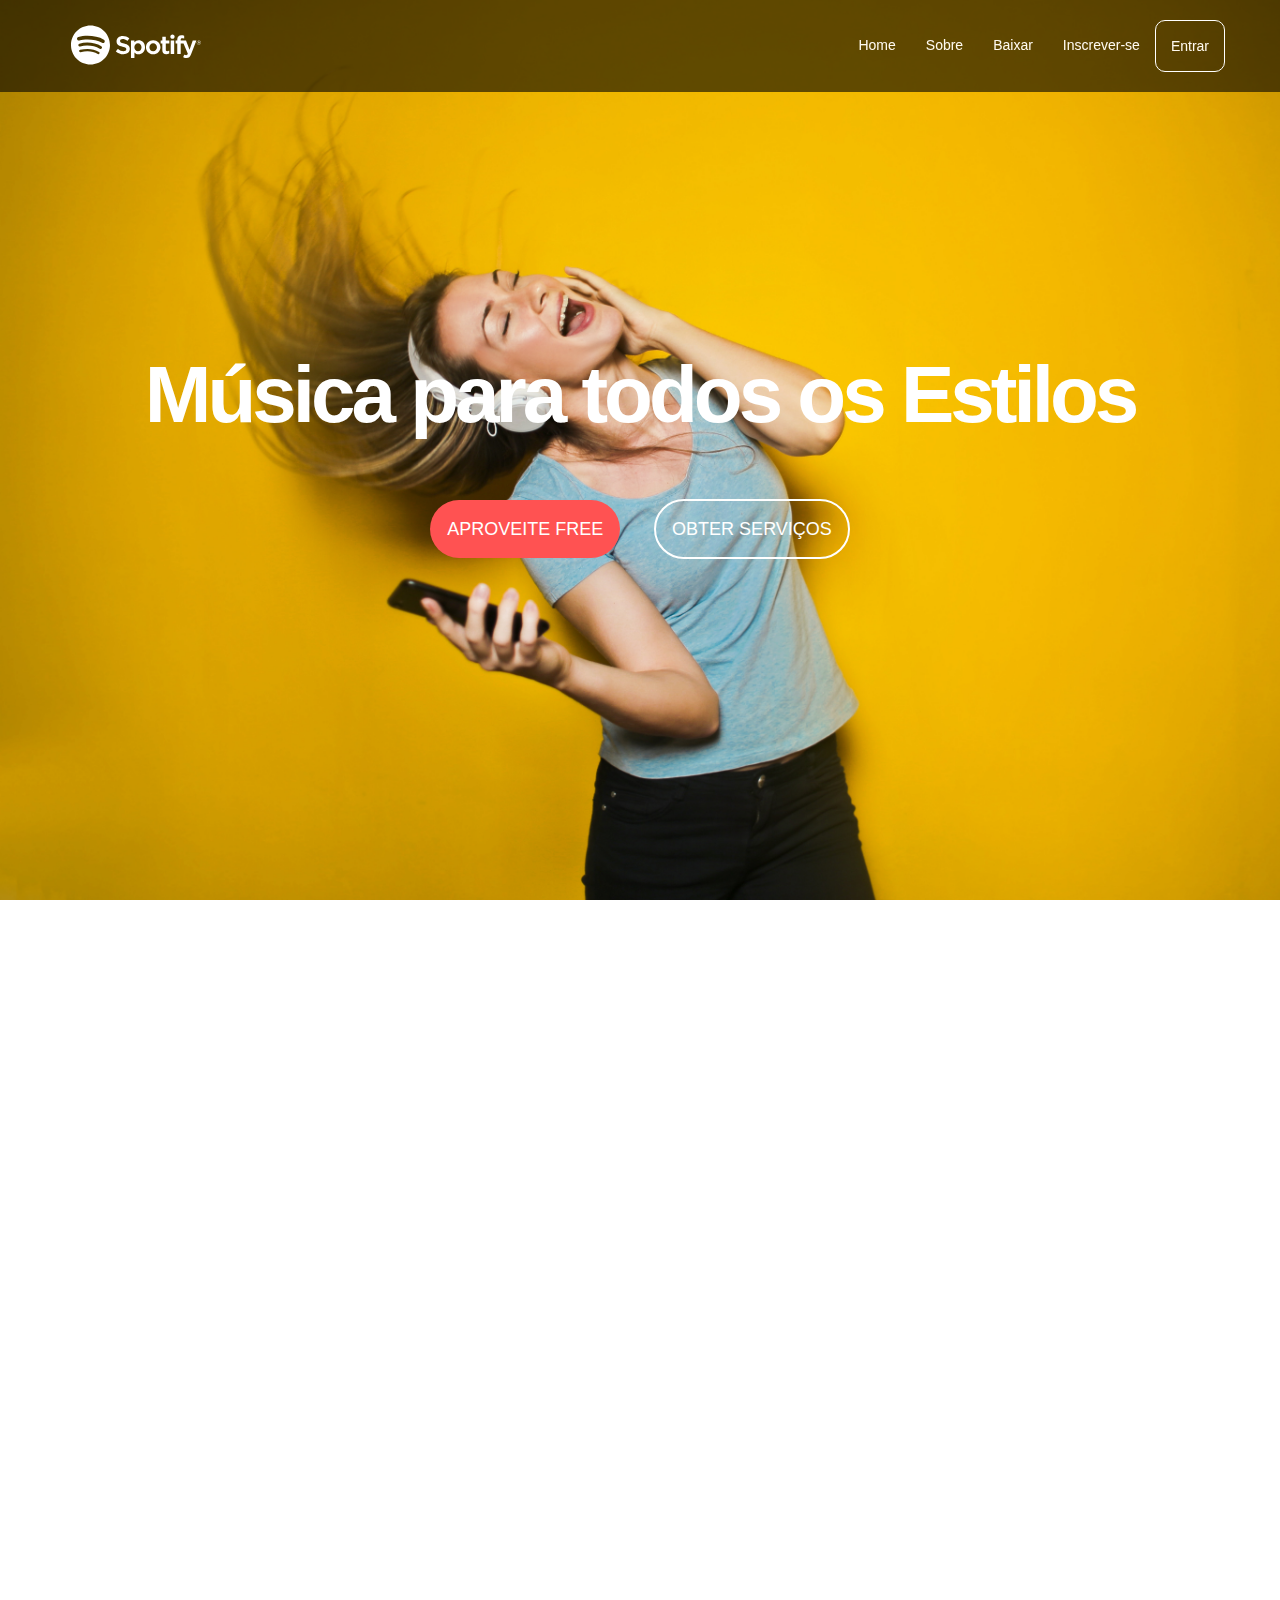
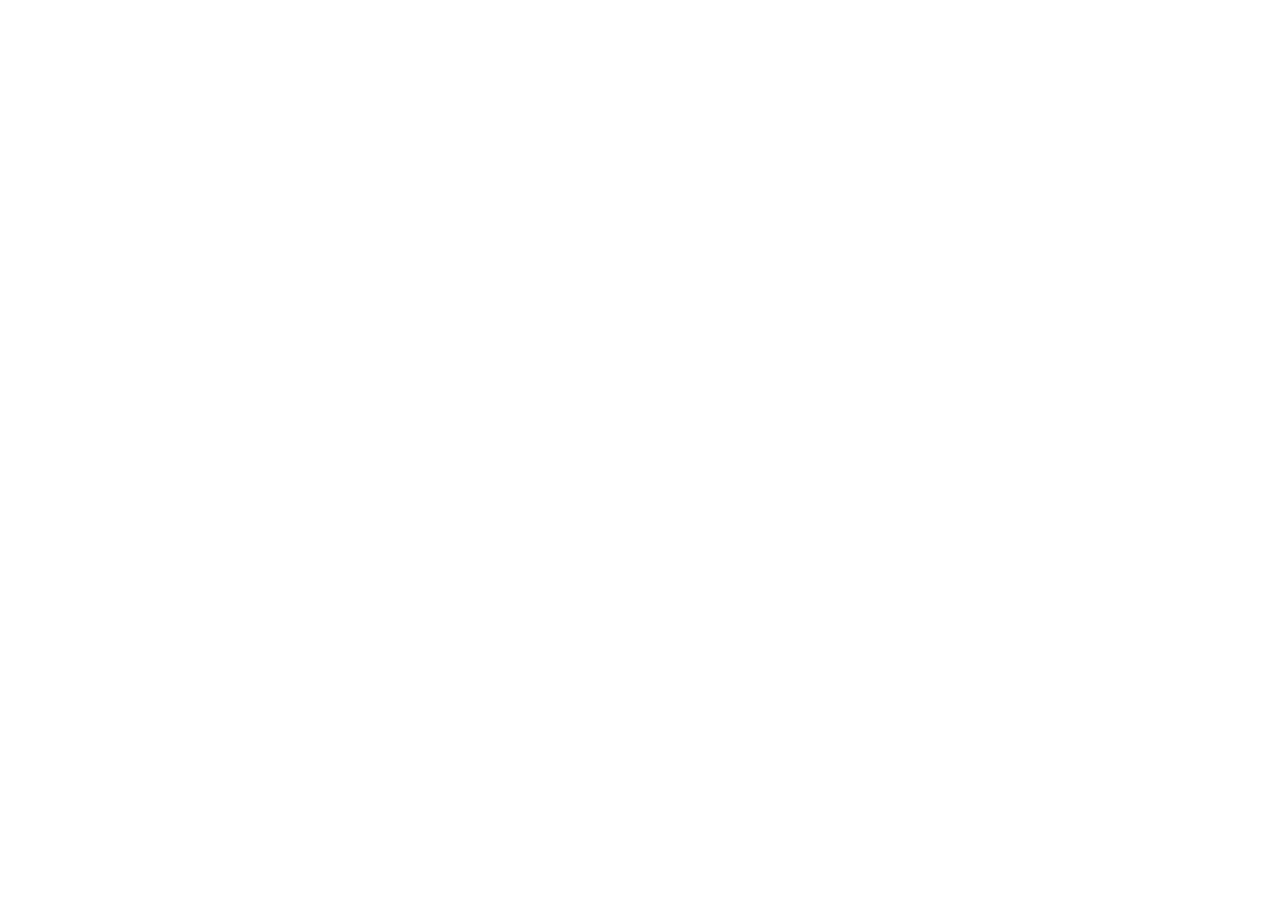
<file: index.html>
<!DOCTYPE html>
<html lang="pt-br">
<head>
	<title>Spotify - Músicas Legais</title>
	<meta charset="utf-8">

	<meta http-equiv="X-UA-Compatible" content="IE=edge">
	<meta name="viewport" content="width=device-width, initial-scale=1">
	
	<link href="imagens/favicon.png" rel="icon">

     <!-- Bootstrap -->
    <link href="bootstrap/css/bootstrap.min.css" rel="stylesheet">

	<style type="text/css">
		html, body, .capa {
		height: 100%;
		overflow: auto;
	}
	
	.navbar-formatada {
		padding: 20px 0px;
		background:rgba(0, 0, 0, 0.6);
		border: none;
	}
	
	.navbar-brand {
		padding: 5px 15px;
	}
	
	.imgLogo {
		height: 40px;
		width: 132px;
		display: block;
		background: url(imagens/spotify.svg);
		background-size: contain;
		color: transparent;
	}
	
	body {
		background: url('imagens/img5.jpg');
		background-attachment: fixed;
		font-family: Helvetica,Arial,sans-serif;
		overflow-x: hidden;
		background-repeat: no-repeat;
		background-size: cover;
	}
	
	.capa{
		display: table;
		width: 100%;
	}
	
	.text-capa{
		text-align: center;
		color: white;
		display: table-cell;
		vertical-align: middle;
	}
	
	h1{
		font-weight: 900;
		letter-spacing: -0.05em;
		margin-bottom: 50px;
		font-size: 80px;
	}
	
	.btn-formatado {
		color: white;
		border-radius: 500px;
		text-transform: uppercase;
		transition: background 0.4s, color 0.4s;
	}
	
	.btn-cor1 {
		background: #ff5252;
	
	}
	
	.btn-cor1:hover {
		background-color: #6207e3;
		color: black;
	}
	
	.btn-cor2 {
		border: 2px solid white;
	}
	
	.btn-cor2:hover{
		background-color: white;
		color: black;
	}
	
	.rotacionar{
		transform: rotate(30deg);
		-ms-transform: rotate(30deg); /* IE 9 */
		-webkit-transform: rotate(30deg); /* Chrome, Safari, Opera */
		padding-left: 80px;
	}

	.footer-formatada {
		padding: 30px;
		height: 244px;
	}

	.lista-formatada li {
		list-style: none;
		padding-top: 11px;
	}
	.lista-formatada li > a {
		text-decoration: none;
		color:azure;
	}

	.lista-formatada li > a:hover {
		color:aqua;
	}

	.navbar-inverse .navbar-nav>li>a {
		color: #FFFAF0;
	}

	.navbar-inverse .navbar-nav>li>a:hover {
		color:aqua;
	}
	</style>	
	<script>
	 function botao(){
		 alert('Assinatura Grátis por 30 dias!');
	 }
	</script>
</head>

<body>
<!-- Inicio: Barra de navegação -->
	<nav class="navbar navbar-fixed-top navbar-inverse navbar-formatada">
		<div class="container">
			<div class="navbar-header"><!-- Logo e Botão -->
				<button type="button" class="navbar-toggle collapsed" data-toggle="collapse" data-target="#links">
					<span class="icon-bar"></span>
					<span class="icon-bar"></span>
					<span class="icon-bar"></span>
				</button>

				<a href="SpotifyClone.html" class="navbar-brand">
					<span class="imgLogo">Spotify</span>
				</a>
			</div>

			<div id="links" class="collapse navbar-collapse"><!-- Links -->
				<ul class="nav navbar-nav navbar-right">
					<li><a href="SpotifyClone.html" class="color-link">Home</a></li>
					<li><a href="#" class="color-link">Sobre</a></li>
					<li><a href="https://www.spotify.com/br/download/windows/" class="color-link" target="_blank">Baixar</a></li>
					<li><a href="#" class="color-link" data-toggle="modal" data-target="#modal-Cadastro">Inscrever-se</a></li>
					<li><a href="#" class="color-link" style="border: 1px solid white; border-radius: 10px;" data-toggle="modal" data-target="#modal-Logar">Entrar</a></li>
				</ul>
			</div>
		</div>
	</nav>
<!-- Fim: Barra de navegação -->
	
<!-- Capa Principal -->
	<div class="capa" style="padding:30px;">
		<div class="text-capa" >
			<h1>Música para todos os Estilos</h1>

			<a href="#" class="btn btn-lg btn-formatado btn-cor1" style="padding: 16px; margin: 10px 15px;" onclick="botao();">Aproveite Free</a>
			<a href="#" class="btn btn-lg btn-formatado btn-cor2" style="padding: 16px; margin: 10px 15px;">Obter Serviços</a>
		</div>
	</div>
<!-- Fim da Capa Principal -->

<!-- Inicio do conteudo #1: Fotos de albuns e informações sobre o Spotify -->
	<div class="container-fluid" style="background-color:#808080;">
		<div class="container">
			<div class="row" style="padding:34px;">
				<div class="col-sm-6 col-md-6">
					<div class="row">
						<div class="col-sm-12 col-md-6 col-xs-12" style="padding: 4px;">
							<img src="imagens/img1.jpg" class="img-responsive img-thumbnail">
						</div>
						
						<div class="col-sm-12 col-md-6 col-xs-12" style="padding: 4px;">
							<img src="imagens/img3.jpg" class="img-responsive img-thumbnail">
						</div>
					</div>

					<div class="row" style="padding: 4px;">
						<div class="col-sm-12 col-md-6 col-xs-12" style="padding: 4px;">
							<img src="imagens/img4.jpg" class="img-responsive img-thumbnail">
						</div>
						
						<div class="col-sm-12 col-md-6 col-xs-12" style="padding: 4px;">
							<img src="imagens/img2.jpg" class="img-responsive img-thumbnail">
						</div>
					</div>
				</div>

				<div class="col-sm-12 col-md-6">
						<h2 style="color: #F0E68C; font-size: 50px; font-weight: 700;  letter-spacing: -0.04em;">
							O que o Spotify tem?
						</h2>

						<h3 style="color: #F0E68C; font-size: 30px; letter-spacing: -0.04em;">
							Músicas
						</h3>
						<p>
							O Spotify tem milhões de músicas. Escute seus sons favoritos, descubra novas músicas e reúna seus favoritos em um só lugar.
						</p>

						<h3 style="color: #F0E68C; font-size: 30px; letter-spacing: -0.04em;">
							Playlists
						</h3>

						<p>
							No Spotify você encontra uma playlist para cada momento. Todas feitas por fanáticos e especialistas da música.

						</p>

						<h3 style="color: #F0E68C; font-size: 30px; letter-spacing: -0.04em;">
							Novos lançamentos
						</h3>
						<p>
							Escute os novos lançamentos de singles e álbuns da semana e veja o que está bombando no Top 50
						</p>
				</div>
			</div>
		</div>
	</div>
<!-- Fim do conteudo #1 -->
<!-- Inicio do conteudo #2: Mais informações de utilidade do Spotify e imagens de Iphone com app aberto. -->
<div class="container-fluid">
	<div class="container">
		<div class="row">
			<div class="col-sm-4">
				<h2 style="color: white; font-size: 50px; font-weight: 400;">
					Fácil
				</h2>

				<h3 style="color: #FFDEAD; font-size: 30px; letter-spacing: -0.04em;">
					Novos lançamentos
				</h3>
				<p style="color: #FFFAF0;">
					Escute os novos lançamentos de singles e álbuns da semana e veja o que está bombando no Top 50
				</p>

				<h3 style="color: #FFDEAD; font-size: 30px; letter-spacing: -0.04em;">
					Navegar
				</h3>
				<p style="color: #FFFAF0;">
					Veja os novos lançamentos, o que está bombando nas paradas e as melhores playlists para o seu momento.
				</p>

				<h3 style="color: #FFDEAD; font-size: 30px; letter-spacing: -0.04em;">
					Descobrir
				</h3>
				<p style="color: #FFFAF0;">
					Curta músicas novas toda segunda-feira com uma playlist personalizada pra você. Ou relaxe e curta uma das rádios.
				</p>
			</div>

			<div class="col-sm-8">
				<div class="row rotacionar">
					<div class="col-md-6 col-sm-6">
						<img src="imagens/iphone1.png" class="img-responsive">
					</div>

					<div class="col-md-6 col-sm-6">
						<img src="imagens/iphone3.png" class="img-responsive">
					</div>
				</div>
			</div>
		</div>
	</div>
</div>
<!-- Fim do conteudo #2 -->
<div class="container-fluid" style="background-color: #000; margin-top: 100px;">
	<div class="container footer-formatada">
		<div class="row">
			<div class="col-md-2 col-xs-12">
				<a href="index.html" class="navbar-brand">
					<span class="imgLogo">Spotify</span>
				</a>
			</div>
			<div class="col-md-2 col-xs-12">
				<h3 style="color: #919496">Company</h3>
				<ul class="lista-formatada">
					<li><a href="projetoSpotify.html"> Sobre </a></li>
					<li><a href="projetoSpotify.html"> Empregos </a></li>
					<li><a href="projetoSpotify.html"> Imprensa </a></li>
					<li><a href="projetoSpotify.html"> Novidades </a></li>
				</ul>
			</div>

			<div class="col-md-2 col-xs-12">
				<h3 style="color: #919496">Comunidades</h3>
				<ul class="lista-formatada">
					<li><a href="projetoSpotify.html"> Artistas </a></li>
					<li><a href="https://www.instagram.com/eduardo_rojas.system/" target="_blank"> Desenvolvedor </a></li>
					<li><a href="projetoSpotify.html"> Marcas </a></li>
					
				</ul>
			</div>

			<div class="col-md-2 col-xs-12">
				<h3 style="color: #919496">Links Úteis</h3>
				<ul class="lista-formatada">
					<li><a href="projetoSpotify.html"> Ajuda </a></li>
					<li><a href="projetoSpotify.html"> Presentes </a></li>
					<li><a href="https://itunes.apple.com/br/app/spotify-music/id324684580?mt=8" target="_blank"> App IOS </a></li>
					<li><a href="https://play.google.com/store/apps/details?id=com.spotify.music&hl=pt_BR" target="_blank"> App Android </a></li>
				</ul>
			</div>

			<div class="col-md-4 col-xs-12" style="">
				<a href="https://www.facebook.com/SpotifyBrasil/" target="_blank">
					<img src="imagens/facebook.png"  class="img-responsive" style="float: right; padding-left: 35px;">
				</a>
				
				<a href="https://twitter.com/spotify" target="_blank">
					<img src="imagens/twitter.png"   class="img-responsive" style="float: right; padding-left: 35px;">
				</a>

				<a href="https://www.instagram.com/spotifybrasil/" target="_blank">
					<img src="imagens/instagram.png" class="img-responsive" style="float: right; padding-left: 35px;">
				</a>
			</div>

		</div>
	</div>
</div>

<!-- Modal de Login -->
<div class="modal fade" id="modal-Logar" tabindex="-1" role="dialog" aria-hidden="true">
	<div class="modal-dialog" role="document">
		<div class="modal-content">
			<div class="modal-header form-group">
				<button type="button" class="close" data-dismiss="modal">
					<span>&times;</span>
				</button>
				<div class="row">
					<div class="col-sm-8">
						<h3 style="float:right;">Efetue seu Login</h3>
					</div>
					<div class="col-sm-4">
						<img src="imagens/favicon.png" class="img-responsive" width="33"> 
					</div>
				</div>
			</div>
			<div class="modal-body form-group">
				<form>
					<div class="form-group">
						<input type="email" placeholder="Digite seu e-mail ou ID" class="form-control" required>
					</div>
					<div class="form-group">
						<input type="password" placeholder="Digite sua senha" class="form-control">
					</div>
				</form>	
			</div>

			<div class="modal-footer form-group">
				<button type="submit" class="btn btn-danger" data-dismiss="modal"> Cancelar </button>
				<button type="submit" class="btn btn-primary"> Entar </button>	
			</div>
		</div>
	</div>
</div>

<!-- Modal de Cadastrar -->
<div class="modal fade" id="modal-Cadastro">
	<div class="modal-dialog" role="document">
		<div class="modal-content">
			<div class="modal-header">
				<h2 class="title-modal">Inscreva-se </h2>
			</div>

			<form class="modal-body">
					tesste
			</div>
			<div class="modal-footer">
				sdsds
			</div>
		</div>
	</div>
</div>














<!-- Configuração para rodar os processos do Bootstrap juntamente com JS -->
<!-- jQuery (necessary for Bootstrap's JavaScript plugins) -->
    <script src="https://ajax.googleapis.com/ajax/libs/jquery/1.11.3/jquery.min.js"></script>

    <!-- Include all compiled plugins (below), or include individual files as needed -->
    <script src="bootstrap/js/bootstrap.min.js"></script>
</body>
</html>
</file>
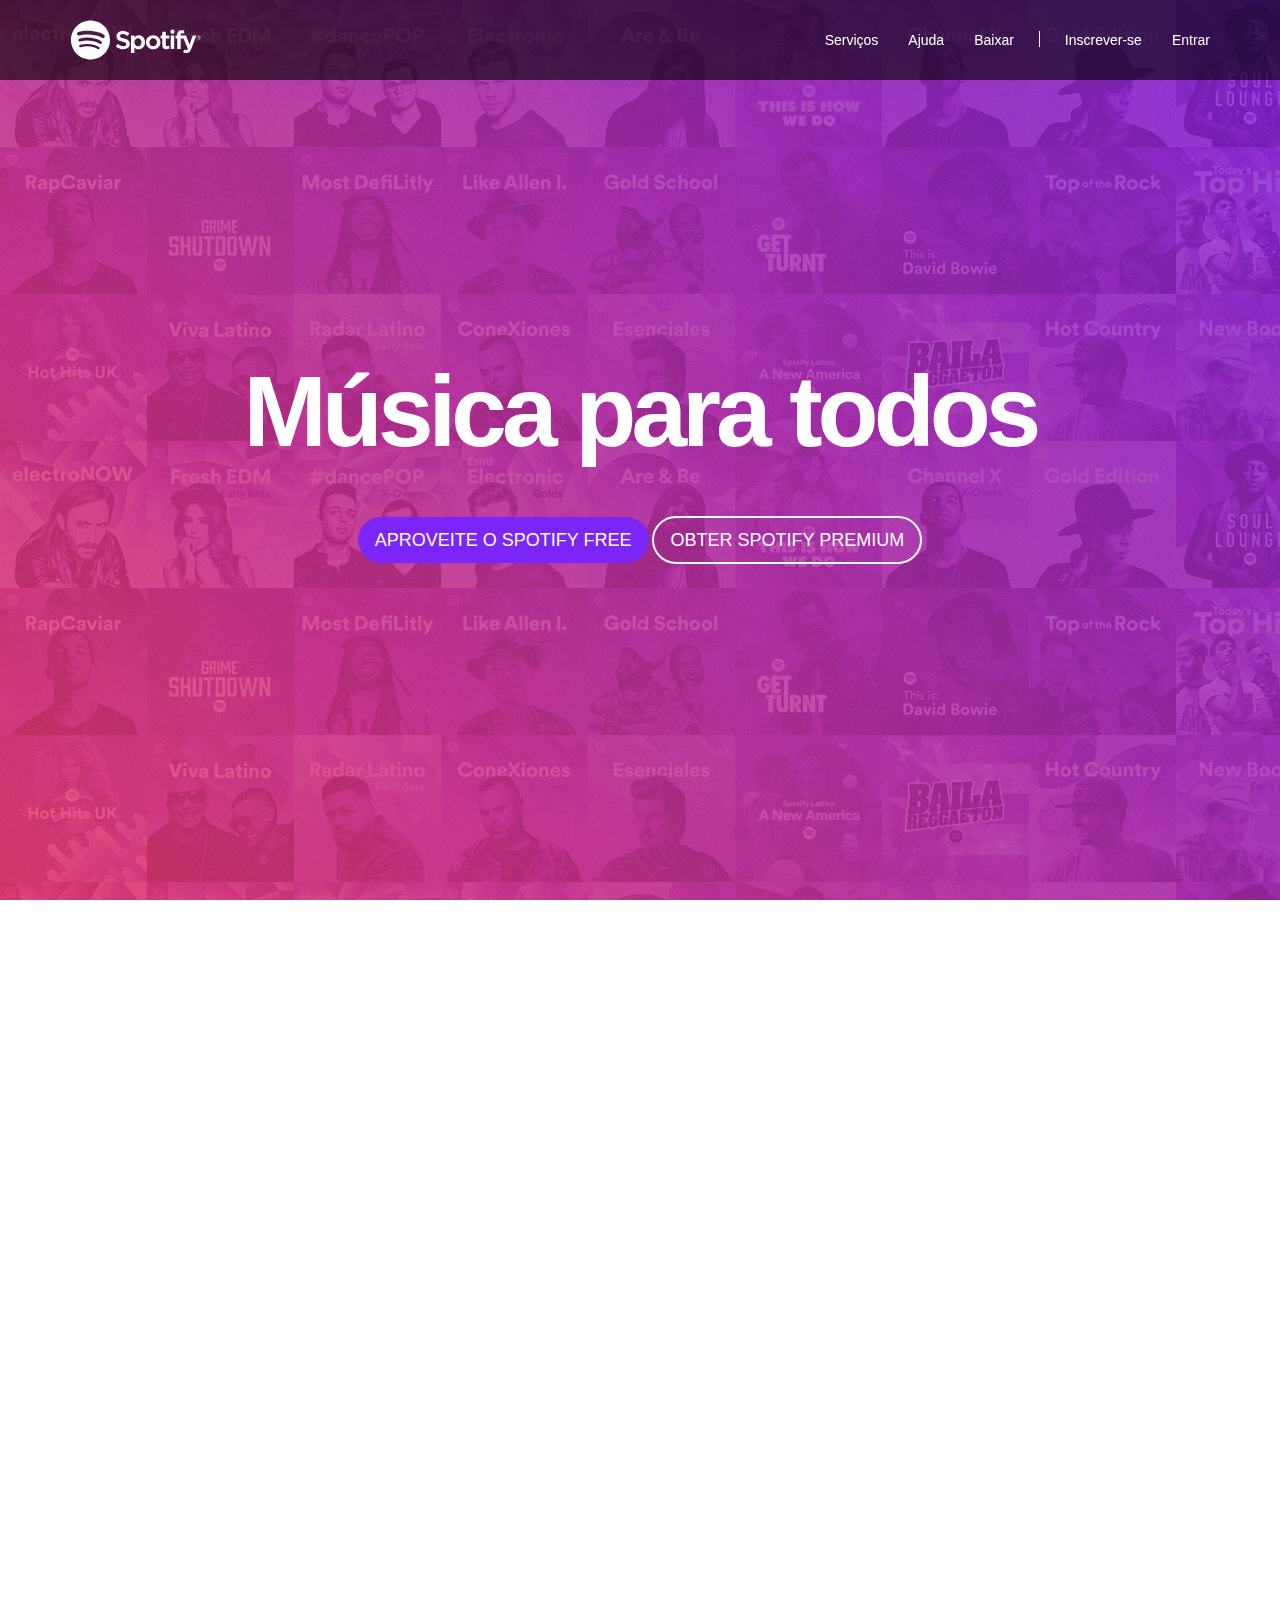
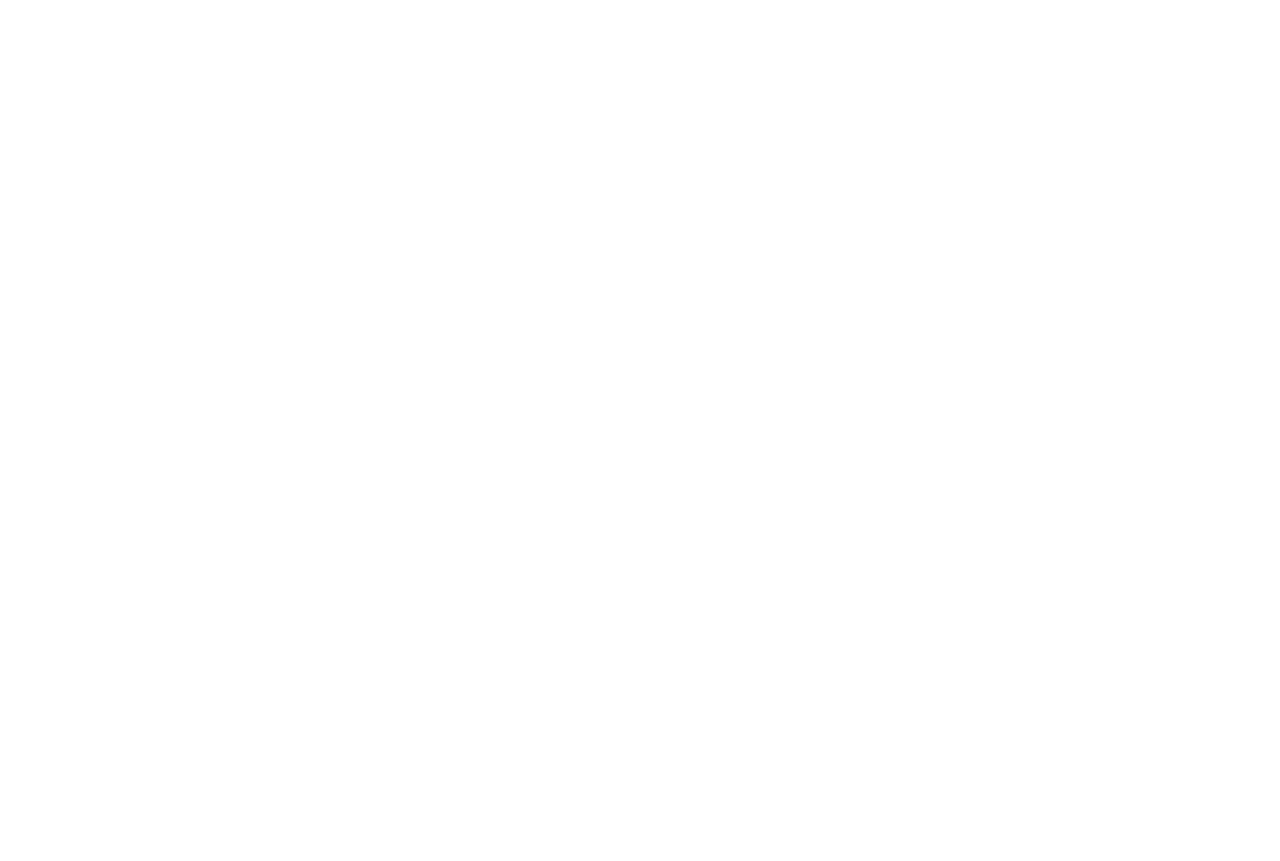
<file: projeto-spotify-otimizado-final/projeto-spotify/index.html>
<!DOCTYPE html>
<html lang="pt-br">
  <head>
    <meta charset="utf-8">
    <meta http-equiv="X-UA-Compatible" content="IE=edge">
    <meta name="viewport" content="width=device-width, initial-scale=1">

    <title>Música para todos - Spotify</title>
    <link rel="icon" href="imagens/favicon.png">

    <!-- Bootstrap -->
    <link href="bootstrap/css/bootstrap.min.css" rel="stylesheet">
    <link href="estilo.css" rel="stylesheet">

    <!-- HTML5 shim and Respond.js for IE8 support of HTML5 elements and media queries -->
    <!-- WARNING: Respond.js doesn't work if you view the page via file:// -->
    <!--[if lt IE 9]>
      <script src="https://oss.maxcdn.com/html5shiv/3.7.2/html5shiv.min.js"></script>
      <script src="https://oss.maxcdn.com/respond/1.4.2/respond.min.js"></script>
    <![endif]-->
  </head>

  <body>


    <nav class="navbar navbar-fixed-top navbar-inverse navbar-transparente">
      <div class="container">
        
        <!-- header -->
        <div class="navbar-header">
          
          <!-- botao toggle -->
          <button type="button" class="navbar-toggle collapsed"
                  data-toggle="collapse" data-target="#barra-navegacao">
            <span class="sr-only">alternar navegação</span>
            <span class="icon-bar"></span>
            <span class="icon-bar"></span>
            <span class="icon-bar"></span>
          </button>

          <a href="index.html" class="navbar-brand">
            <span class="img-logo">Spotify</span>
          </a>

        </div>

        <!-- navbar -->
        <div class="collapse navbar-collapse" id="barra-navegacao">
          <ul class="nav navbar-nav navbar-right">
            <li><a href="#servicos">Serviços</a></li>
            <li><a href="">Ajuda</a></li>
            <li><a href="">Baixar</a></li>
            <li class="divisor" role="separator"></li>
            <li><a href="">Inscrever-se</a></li>
            <li><a href="">Entrar</a></li>
          </ul>
        </div>
      </div><!-- /container -->
    </nav><!-- /nav -->

    <div class="capa">
      <div class="texto-capa">
        <h1>Música para todos</h1>
        <a href="" class="btn btn-custom btn-roxo btn-lg">Aproveite o Spotify Free</a>
        <a href="" class="btn btn-custom btn-branco btn-lg">Obter Spotify Premium</a>
      </div>
    </div>

    <!-- Conteudos -->
    <section id="servicos">
      <div class="container">
        <div class="row">

          <!-- albuns -->
          <div class="col-md-6">
            
            <div class="row albuns">
              
              <div class="col-md-6">
                <img src="imagens/img1.jpg" class="img-responsive">
              </div>
              <div class="col-md-6">
                <img src="imagens/img2.jpg" class="img-responsive">
              </div>

            </div><!-- /row -->

            <div class="row albuns">
              
              <div class="col-md-6">
                <img src="imagens/img3.jpg" class="img-responsive">
              </div>
              <div class="col-md-6">
                <img src="imagens/img4.jpg" class="img-responsive">
              </div>

            </div><!-- /row -->

          </div>

          <!-- servicos -->
          <div class="col-md-6">
            <h2>O que o Spotify tem?</h2>

            <h3>Músicas</h3>
            <p>O Spotify tem milhões de músicas. Escute seus sons favoritos, descubra novas músicas e reúna seus favoritos em um só lugar.</p>

            <h3>Playlists</h3>
            <p>No Spotify você encontra uma playlist para cada momento. Todas feitas por fanáticos e especialistas da música.</p>

            <h3>Novos lançamentos</h3>
            <p>Escute os novos lançamentos de singles e álbuns da semana e veja o que está bombando no Top 50.</p>

          </div>

        </div>
      </div>
    </section>

    <section id="recursos">
      <div class="container">
        <div class="row">
          
          <!-- recursos -->
          <div class="col-md-4">
            <h2>Fácil</h2>

            <h3>Buscar</h3>
            <p>Já sabe o que quer escutar? É só procurar e apertar o play.</p>

            <h3>Navegar</h3>
            <p>Veja os novos lançamentos, o que está bombando nas paradas e as melhores playlists para o seu momento.</p>

            <h3>Descobrir</h3>
            <p>Curta músicas novas toda segunda-feira com uma playlist personalizada pra você. Ou relaxe e curta uma das rádios.</p>
          </div>

          <!-- img recursos -->
          <div class="col-md-8">

            <div class="row rotacionar">
              
              <div class="col-md-6">
                <img src="imagens/iphone1.png" class="img-responsive">
              </div>

              <div class="col-md-6">
                <img src="imagens/iphone2.png" class="img-responsive">
              </div>

            </div><!-- /row -->

          </div>

        </div>
      </div>
    </section>

    <!-- Rodape -->
    <footer id="rodape">
      <div class="container">
        <div class="row">
          
          <div class="col-md-2">
            <span class="img-logo">Spotify</span>
          </div>

          <div class="col-md-2">
            <h4>company</h4>
            <ul class="nav">
              <li><a href="">Sobre</a></li>
              <li><a href="">Empregos</a></li>
              <li><a href="">Imprensa</a></li>
              <li><a href="">Novidades</a></li>
            </ul>
          </div>

          <div class="col-md-2">
            <h4>comunidades</h4>
            <ul class="nav">
              <li><a href="">Artistas</a></li>
              <li><a href="">Desenvolvedores</a></li>
              <li><a href="">Marcas</a></li>
            </ul>
          </div>

          <div class="col-md-2">
            <h4>links uteis</h4>
            <ul class="nav">
              <li><a href="">Ajuda</a></li>
              <li><a href="">Presentes</a></li>
              <li><a href="">Player da web</a></li>
            </ul>
          </div>

          <div class="col-md-4">
            <ul class="nav">
              <li class="item-rede-social"><a href=""><img src="imagens/facebook.png"></a></li>
              <li class="item-rede-social"><a href=""><img src="imagens/twitter.png"></a></li>
              <li class="item-rede-social"><a href=""><img src="imagens/instagram.png"></a></li>
            </ul>
          </div>

        </div><!-- /row -->
      </div>
    </footer>

    <!-- jQuery (necessary for Bootstrap's JavaScript plugins) -->
    <script src="https://ajax.googleapis.com/ajax/libs/jquery/1.11.3/jquery.min.js"></script>

    <!-- Include all compiled plugins (below), or include individual files as needed -->
    <script src="bootstrap/js/bootstrap.min.js"></script>
  </body>
</html>
</file>
<file: projeto-spotify-otimizado-final/projeto-spotify/estilo.css>
/*
* 
* @author Jamilton Damasceno
* @version 0.1
*/

/* ========================= layout ======================== */
html, body, .capa {
	height: 100%;
	overflow: auto;
}

body {
	background: url('imagens/capa.png'),
				url('imagens/ruido.png'),
				linear-gradient(50deg,#ff4169,#7c26f8);
	background-attachment: fixed;
	font-family: Helvetica,Arial,sans-serif;
	overflow-x: hidden;
}

/* -- Barra de navegação -- */
.img-logo {
	height: 40px;
	width: 132px;
	display: block;
	background: url('imagens/spotify.svg') no-repeat;
	background-size: contain;
	color: transparent;
}

nav.navbar-transparente {
	padding: 15px 0px;
	background: rgba(0, 0, 0, 0.6);
	border: none;
}

.navbar-brand{
	padding: 5px 15px;
}

.divisor{
	width: 1px;
	height: 16px;
	background: white;
	margin: 16px 10px;
}

.navbar-inverse .navbar-nav>li>a, footer .nav a {
	color: white;
}

.navbar-inverse .navbar-nav>li>a:hover, footer .nav a:hover {
	color: #9bf0e1;
	background: none;
}

/* -- Imagem de capa -- */
.capa {
	display: table;
	width: 100%;
}

.texto-capa {
	text-align: center;
	color: white;
	display: table-cell;
	vertical-align: middle;
}

/* -- Botoes -- */
.btn-custom {
	color: white;
	border-radius: 500px;
	-webkit-border-radius: 500px;
    -moz-border-radius: 500px;
    text-transform: uppercase;
    transition: background 0.4s, color 0.4s;
}

.btn-roxo {
	background: #7c25f8;
}
.btn-roxo:hover {
	background-color: #6207e3;
	color: white;
}

.btn-branco {
	border: 2px solid white;
}
.btn-branco:hover {
	background-color: white;
	color: black;
}

/* -- secao servico -- */
#servicos {
	background: white;
	padding-top: 20px;
	padding-bottom: 20px;
}

.albuns{
	padding: 10px 0px 10px 0px;
}

/* -- recursos -- */
#recursos {
	padding-top: 20px;
	padding-bottom: 20px;
	color: white;
}

.rotacionar{
	transform: rotate(30deg);
	-ms-transform: rotate(30deg); /* IE 9 */
    -webkit-transform: rotate(30deg); /* Chrome, Safari, Opera */
    padding-left: 80px;
}

/* -- rodape -- */
footer {
	background: #000;
	padding: 50px 0px 20px 0px;
	position: relative;
}

.item-rede-social{
	float: right;
}

/* ========================= Tipografia ======================== */
h1 {
	font-weight: 900;
	letter-spacing: -0.05em;
	margin-bottom: 50px;
}

/* Media queries */
/* xs < 768 */
@media screen and (max-width: 767px) {
	h1 {
	    font-size: 50px; 
  	}
  	.btn-custom {
    	margin: 10px 15px;
	}
}

/* sm */
@media screen and (min-width: 768px) {
    h1 {
	    font-size: 70px; 
  	}

}

/* md */
@media screen and (min-width: 992px) {
    h1 {
	    font-size: 80px; 
  	}
}

/* lg */
@media screen and (min-width: 1200px) {
    h1 {
	    font-size: 100px; 
  	}
}
/* Fim Media queries */


h2{
	font-size: 50px;
	font-weight: 700;
	letter-spacing: -0.04em;
}

h3{
	font-size: 35px;
	font-weight: 700;
	letter-spacing: -0.04em;
}

#rodape h4 {
	color: #919496;
	font-size: 12px;
	text-transform: uppercase;
}

#servicos h2, #servicos h3 {
	color: #7c25f8;
}

#recursos h3 {
	color: #9bf0e1;
}
</file>
